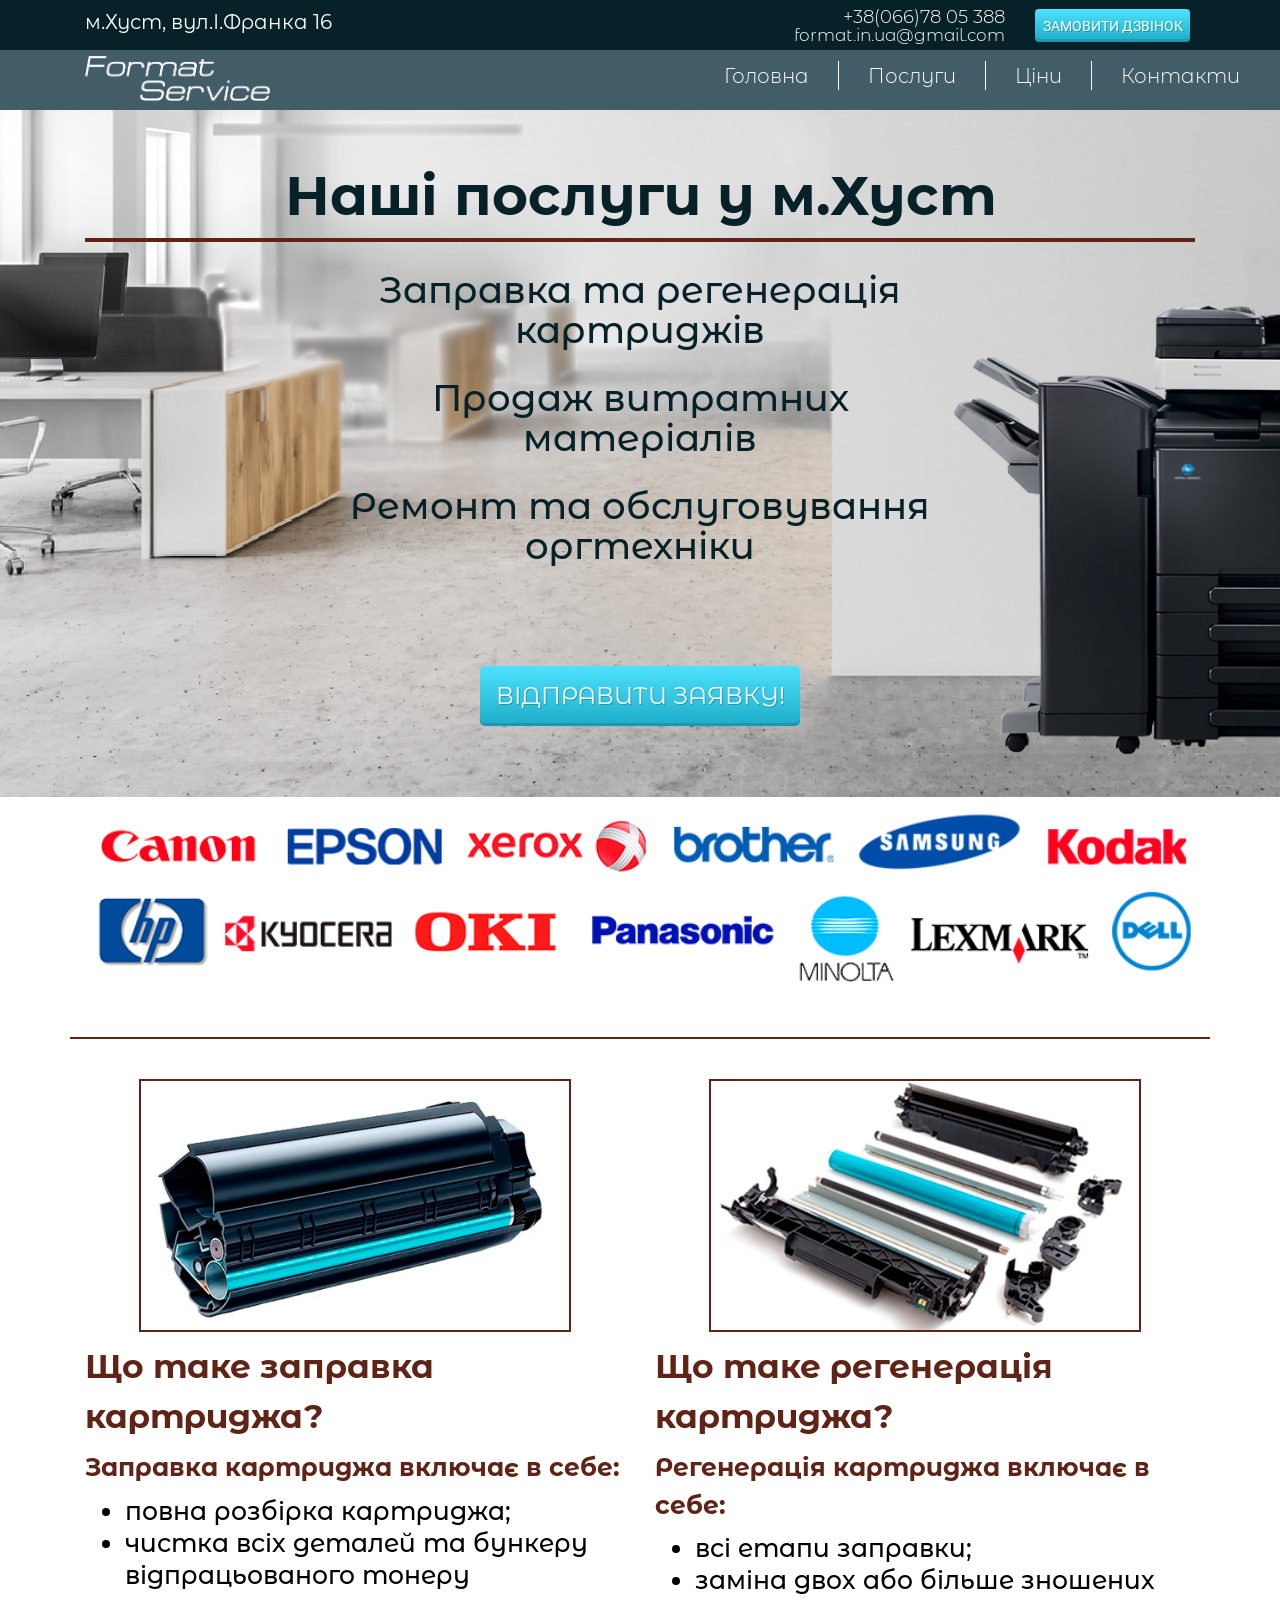
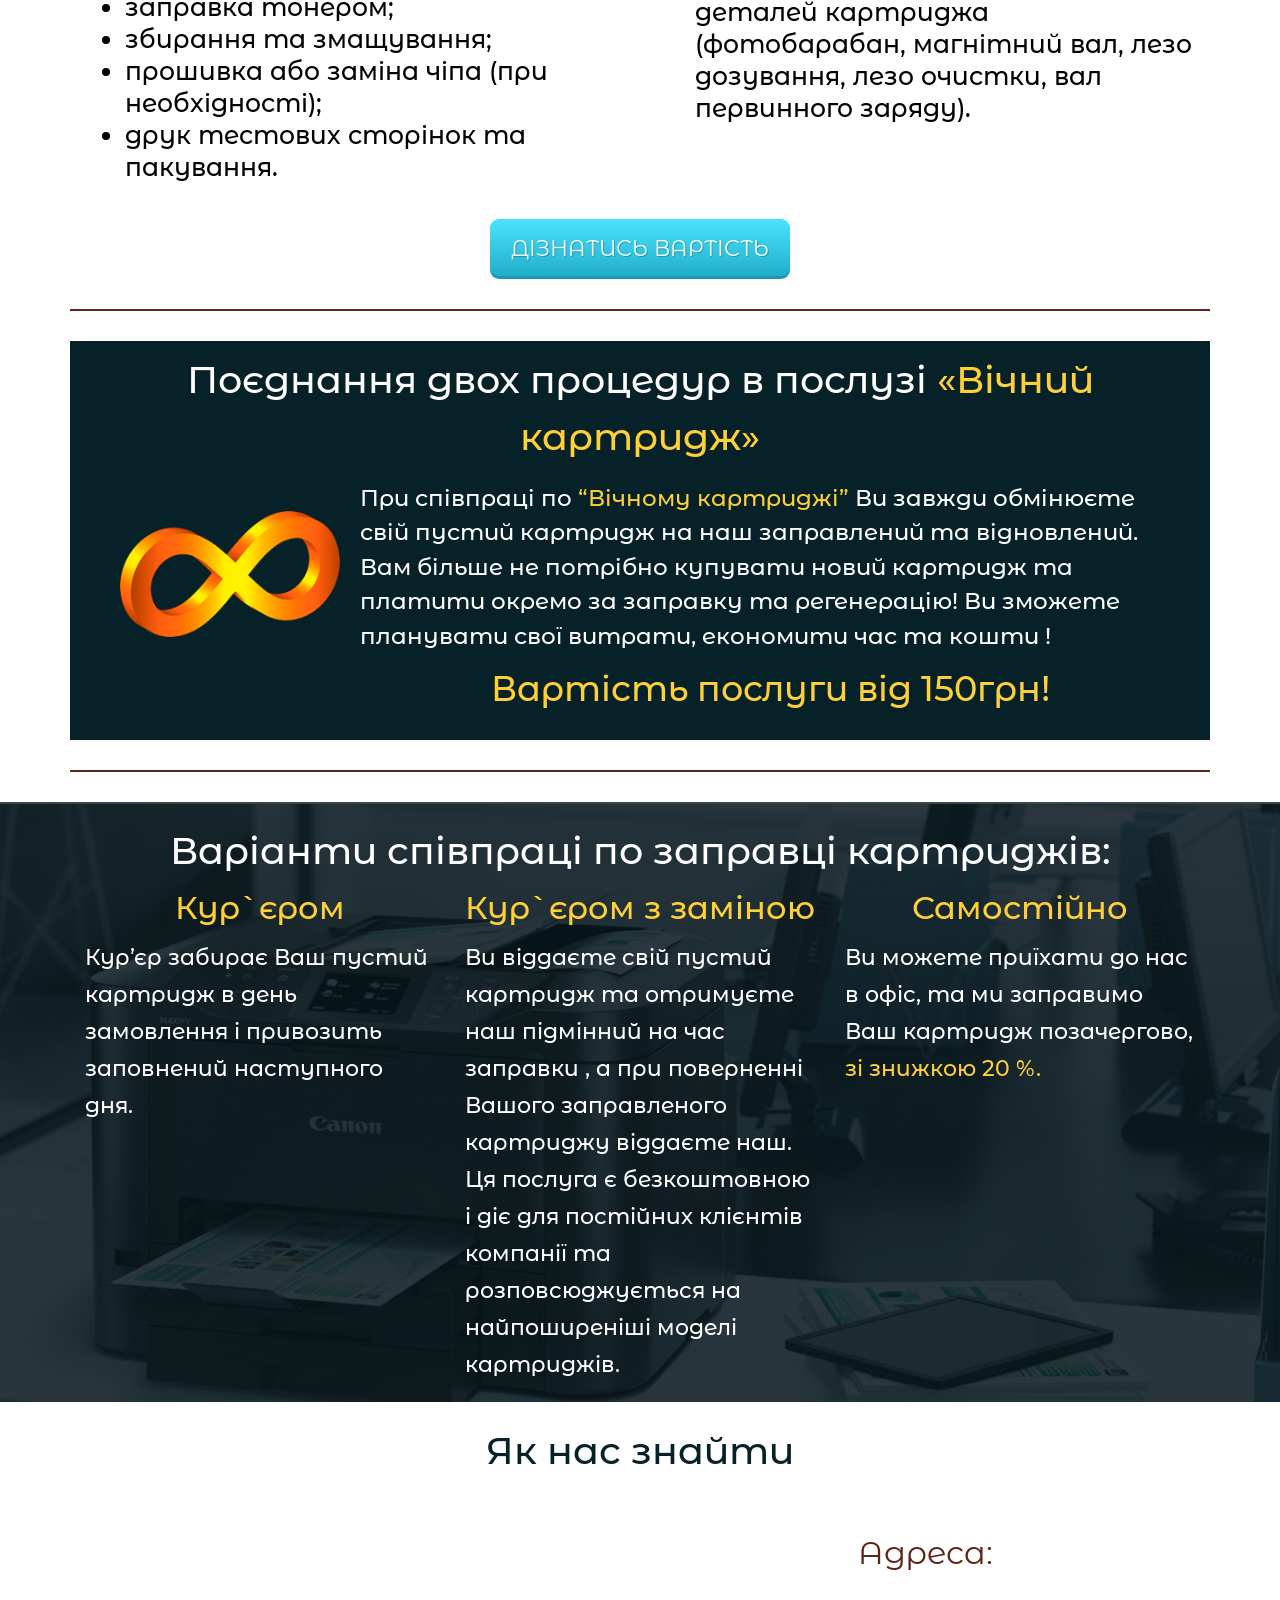
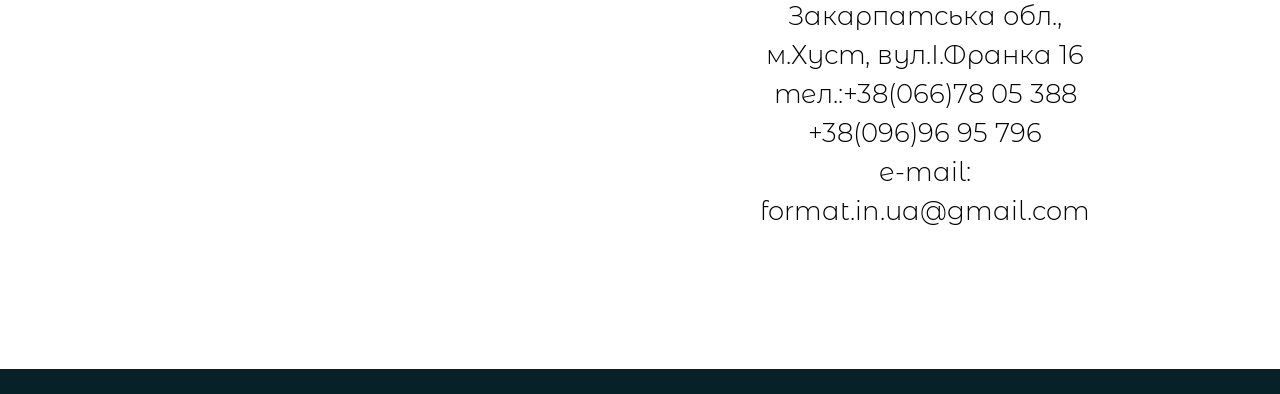
<file: index.html>
<!DOCTYPE html>
<html lang="ua">
<head>
    <meta charset="UTF-8">
    <meta name="viewport" content="width=device-width, initial-scale=1.0">
    <link rel="stylesheet" href="css/bootstrap-reboot.min.css">
    <link rel="stylesheet" href="css/bootstrap-grid.min.css">
    <link href="https://fonts.googleapis.com/css2?family=Montserrat+Alternates:ital,wght@0,500;1,700&family=Roboto:wght@300;400;500;700&display=swap" rel="stylesheet">
    <link rel="stylesheet" href="css/style.min.css">
    <title>FormatService</title>
</head>
<body>
    <header>
        <nav class="communication">
            <div class="container">
                <div class="row">
                    <div class="col-md-5">
                        <div class="communication_adres">м.Хуст, вул.І.Франка 16 </div>
                    </div>
                    <div class="col-12 col-sm-6 col-md-4 offset-md-1">
                        <div class="communication_phone">+38(066)78 05 388</div>
                        <div class="communication_email">format.in.ua@gmail.com</div>
                    </div>
                    <div class="communication_button col-sm-6 col-md-2">
                        <button class="communication_btn"><a href="tel:+380667805388" class="communication_call">Замовити дзвінок</a></button>
                    </div>
                </div>    
            </div>
            <div class="gamburger gamburger_active">
                <span></span>
                <span></span>
                <span></span>
            </div>
        </nav>
        <div class="subheader">
            <div class="container">
                <div class="row">
                    <div class="col-12 col-md-6">
                        <a href="#" class="subheader_logo"><img src="img/icons/logo.png" alt="logo"></a>
                    </div>
                    <div class="col-12 col-md-6">
                        <ul class=" subheader_active">
                            <li class="subheader_item"><a href="#" class="subheader_link">Головна</a></li>
                            <li class="subheader_item"><a href="#" class="subheader_link">Послуги</a></li>
                            <li class="subheader_item"><a href="#" class="subheader_link">Ціни</a></li>
                            <li class="subheader_item"><a href="#" class="subheader_link">Контакти</a></li>
                        </ul>
                    </div>
                </div>
            </div>
        </div>
    </header>
    <section class="services">
        <div class="container">
            <div class="row"></div>
                <h1>Наші послуги у м.Хуст</h1>
                <div class="services_line"></div>
                <div class="services_parts">
                    <div class="col-12">
                        <div class="services_parts1">
                            <div class="services_icons"></div>
                            <div class="services_title">Заправка та регенерація картриджів</div>
                        </div>
                        <div class="services_parts2">
                            <div class="services_icons"></div>
                            <div class="services_title">Продаж витратних матеріалів</div>
                        </div>
                        <div class="services_parts3">
                            <div class="services_icons"></div>
                            <div class="services_title">Ремонт та обслуговування оргтехніки</div>
                        </div>
                    </div>
                </div>
                <button class="services_btn">ВІДПРАВИТИ ЗАЯВКУ!</button>
            </div>
        </div>
    </section>
    <section class="info">
        <div class="container">
            <div class="row">
                <div class="info_brends"></div>
                <div class="info_line"></div>
                <div class="col-12 col-md-6">
                    <img src="img/image/posluga1.jpg" alt="cartridge">
                    <h2>Що таке заправка картриджа?</h2>
                    <h3>Заправка картриджа включає в себе:</h3>
                    <ul>
                        <li>повна розбірка картриджа;</li>
                        <li>чистка всіх деталей та бункеру відпрацьованого 
                            тонеру</li>
                        <li>заправка тонером;</li>
                        <li>збирання та змащування;</li>
                        <li>прошивка або заміна чіпа (при необхідності);</li>
                        <li>друк тестових сторінок та пакування.</li>
                </div>
                <div class="col-12 col-md-6">
                    <img src="img/image/posluga2.jpg" alt="cartridge">
                    <h2>Що таке регенерація картриджа?</h2>
                    <h3>Регенерація картриджа включає в себе:</h3>
                    <ul>
                        <li>всі етапи заправки;</li>
                        <li>заміна двох або більше зношених деталей 
                            картриджа (фотобарабан, магнітний вал, лезо 
                            дозування, лезо очистки, вал первинного заряду).</li>
                </div>
                <button class="info_btn">Дізнатись вартість</button>
                <div class="info_line"></div>
                <div class="info_infinity">
                    <h2>Поєднання двох процедур в послузі <span>«Вічний картридж»</span></h2>
                    <div class="info_block">
                        <div class="info_logo">
                            <img src="img/image/infinity.png" alt="infinity">
                        </div>
                        <div class="info_title">При співпраці по <span>“Вічному картриджі”</span> Ви завжди обмінюєте 
                            свій пустий картридж на наш заправлений та відновлений. 
                            Вам більше не потрібно купувати новий картридж та 
                            платити окремо за заправку та регенерацію! Ви зможете 
                            планувати свої витрати, економити час та кошти !
                            <h2><span>Вартість послуги від 150грн!</span></h2>             
                        </div>
                    </div>
                </div>
                <div class="info_line"></div>
            </div>
        </div>
    </section>
    <section class="cooperation">
        <div class="container">
            <div class="row">
                <div class="cooperation_header">Варіанти співпраці по заправці картриджів:</div>
                <div class="col-12 col-md-4">
                    <div class="cooperation_subheader">Кур`єром
                    </div>
                    <div class="cooperation_content">Кур’єр забирає Ваш пустий 
                        картридж в день замовлення і 
                        привозить заповнений 
                        наступного дня.</div>
                </div>
                <div class="col-12 col-md-4">
                    <div class="cooperation_subheader">Кур`єром з заміною
                    </div>
                    <div class="cooperation_content">Ви віддаєте свій пустий картридж 
                        та отримуєте наш підмінний на час 
                        заправки , а при поверненні Вашого 
                        заправленого картриджу віддаєте наш.
                        <br>
                        Ця послуга є безкоштовною і діє для 
                        постійних клієнтів компанії та 
                        розповсюджується на найпоширеніші 
                        моделі картриджів.</div>
                </div>
                <div class="col-12 col-md-4">
                    <div class="cooperation_subheader">Самостійно</div>
                    <div class="cooperation_content">Ви можете приїхати до нас в офіс, 
                        та ми заправимо Ваш картридж позачергово, <span> зі знижкою 20 %.</span></div>
                </div>
            </div>
        </div>
    </section>
    <section class="contact">
        <div class="container">
            <div class="row">
                <div class="contact_header">Як нас знайти</div>
                <div class="col-lg-6 col-md-7 ">
                    <div class="contact_map"><iframe src="https://www.google.com/maps/embed?pb=!1m18!1m12!1m3!1d279.6892594377638!2d23.294644540557854!3d48.1706318447704!2m3!1f0!2f0!3f0!3m2!1i1024!2i768!4f13.1!3m3!1m2!1s0x4738294732364b79%3A0xaaa1dd53a3867529!2sMahazyn%20Kantstovariv%20%22Format%22!5e0!3m2!1sru!2sua!4v1587458527262!5m2!1sru!2sua" width="600" height="450" frameborder="0" style="border:0;" allowfullscreen="" aria-hidden="false" tabindex="0"></iframe></div>
                </div>
                <div class="contact_box col-lg-6 col-md-5 ">
                    <div class="contact_subheader">Адреса:</div>
                    <div class="contact_content">Закарпатська обл., <br> м.Хуст, вул.І.Франка 16 <br> тел.:+38(066)78 05 388  <br> +38(096)96 95 796 <br> e-mail: format.in.ua@gmail.com </div>
                </div>
            </div>
        </div>
    </section>
    <footer>
        <div class="footer_resume">

        </div>
    </footer>
</body>
</html>
</file>
<file: css/style.min.css>
*{margin:0}*{font-family:'Montserrat Alternates', sans-serif}header{position:relative;height:70px}nav{position:relative;width:100%;height:50px;background-color:#072128;padding-top:2px;position:fixed;z-index:2}span{color:#ffd035}.communication{display:-webkit-box;display:-ms-flexbox;display:flex;-webkit-box-pack:justify;-ms-flex-pack:justify;justify-content:space-between}.communication_adres{margin-top:5px;color:#fff;font-size:20px;font-weight:400;font-family:'Montserrat Alternates', sans-serif}.communication_phone{display:-webkit-box;display:-ms-flexbox;display:flex;-webkit-box-pack:end;-ms-flex-pack:end;justify-content:flex-end;margin-top:6px;font-size:18px;font-weight:300;line-height:18px;color:#fff;text-transform:uppercase;font-family:'Montserrat Alternates', sans-serif}.communication_email{display:-webkit-box;display:-ms-flexbox;display:flex;-webkit-box-pack:end;-ms-flex-pack:end;justify-content:flex-end;margin-top:2px;font-size:17px;line-height:15px;font-weight:300;color:#fff;font-family:'Montserrat Alternates', sans-serif}.communication_btn{margin-top:7px;width:155px;height:33px;-webkit-box-shadow:inset 0 -3px 0 rgba(0,0,0,0.12);box-shadow:inset 0 -3px 0 rgba(0,0,0,0.12);border:none;border-radius:4px;background-image:-webkit-gradient(linear, left bottom, left top, from(#1eacc7), to(#4ce2ff));background-image:linear-gradient(to top, #1eacc7 0%, #4ce2ff 100%);text-shadow:1px 1px 0 rgba(0,0,0,0.21)}.communication_btn:hover{background-image:none;background-color:#2aa8e2}.communication_call{text-decoration:none;color:#fff;font-size:14px;font-weight:400;font-family:'Roboto', sans-serif;text-transform:uppercase}.subheader{position:absolute;top:50px;width:100%;height:60px;background-color:#425c68}.subheader_logo{display:block;max-width:100%;margin-top:6px}.subheader_logo img{height:45px}.subheader_active{display:-webkit-box;display:-ms-flexbox;display:flex;-webkit-box-pack:space-evenly;-ms-flex-pack:space-evenly;justify-content:space-evenly;height:29px;margin-top:11px;list-style-type:none}.subheader_link{color:#fff;font-size:20px;font-weight:300;font-family:'Montserrat Alternates', sans-serif}.subheader_item{border-right:1px solid white;padding-right:29px;padding-left:29px}.subheader_item:last-child{border-right:none;padding-right:0}.services{margin-top:14px;min-height:700px;background:url("../img/bg/printerbg.jpg") center center/cover no-repeat;padding:71px 0}.services h1{text-align:center;font-size:55px;color:#072128;margin-bottom:0;font-family:'Montserrat Alternates', sans-serif;font-weight:700}.services_line{margin:0 auto;width:100%;height:4px;background-color:#602417}.services_parts1{display:-webkit-box;display:-ms-flexbox;display:flex;-webkit-box-pack:center;-ms-flex-pack:center;justify-content:center;-webkit-box-align:center;-ms-flex-align:center;align-items:center;margin-top:28px}.services_parts2{display:-webkit-box;display:-ms-flexbox;display:flex;-webkit-box-pack:center;-ms-flex-pack:center;justify-content:center;-webkit-box-align:center;-ms-flex-align:center;align-items:center;margin-top:28px}.services_parts3{display:-webkit-box;display:-ms-flexbox;display:flex;-webkit-box-pack:center;-ms-flex-pack:center;justify-content:center;-webkit-box-align:center;-ms-flex-align:center;align-items:center;margin-top:28px}.services_title{font-size:37px;font-weight:500;line-height:40px;color:#072128;text-align:center;font-family:'Montserrat Alternates', sans-serif;width:600px}.services_btn{display:block;margin:0 auto;margin-top:100px;width:320px;height:60px;-webkit-box-shadow:inset 0 -3px 0 rgba(0,0,0,0.12);box-shadow:inset 0 -3px 0 rgba(0,0,0,0.12);border:none;border-radius:5px;background-image:-webkit-gradient(linear, left bottom, left top, from(#1eacc7), to(#4ce2ff));background-image:linear-gradient(to top, #1eacc7 0%, #4ce2ff 100%);text-shadow:1px 1px 0 rgba(0,0,0,0.21);color:#fff;font-size:24px;font-weight:400;text-transform:uppercase}.services_btn:hover{background-image:none;background-color:#2aa8e2}.info_brends{background:url("../img/image/brand.png") center center/cover no-repeat;width:100%;height:200px;margin-bottom:10px}.info img{display:block;margin:0 auto;margin-top:40px;border:2px #602417 solid;width:80%}.info h2{margin-top:10px;color:#602417;font-size:33px;font-weight:700}.info h3{color:#602417;font-size:25px;font-weight:700}.info li{color:#000;font-size:25px;font-weight:500;line-height:32px}.info_btn{display:block;margin:0 auto;margin-top:20px;width:300px;height:60px;-webkit-box-shadow:inset 0 -3px 0 rgba(0,0,0,0.12);box-shadow:inset 0 -3px 0 rgba(0,0,0,0.12);border:none;border-radius:9px;background-image:-webkit-gradient(linear, left bottom, left top, from(#1eacc7), to(#4ce2ff));background-image:linear-gradient(to top, #1eacc7 0%, #4ce2ff 100%);text-shadow:1px 1px 0 rgba(0,0,0,0.21);color:#fff;font-size:22px;font-weight:400;text-transform:uppercase}.info_btn:hover{background-image:none;background-color:#2aa8e2}.info_line{width:100%;height:2px;background-color:#602417;margin-top:30px}.info_infinity{width:100%;min-height:300px;background-color:#072128;margin-top:30px}.info_infinity h2{text-align:center;color:#fff;font-size:38px;font-weight:500}.info_block{display:-webkit-box;display:-ms-flexbox;display:flex;margin:16px 30px}.info_logo{padding:30px 20px}.info_logo img{width:220px;border:none;margin-top:0}.info_title{color:#fff;font-size:23px;font-weight:500}.info_title h2{font-size:35px;font-weight:500}.cooperation{margin-top:30px;width:100%;height:600px;background:url("../img/bg/cooperation.jpg") center center/cover no-repeat}.cooperation_header{width:100%;color:#fff;font-size:38px;font-weight:500;text-align:center;margin-top:20px}.cooperation_subheader{color:#ffd035;font-size:32px;font-weight:500;text-align:center;margin-top:5px}.cooperation_content{color:#fff;font-size:22px;font-weight:500;margin-top:7px;line-height:37px}.contact{width:100%;min-height:400px;padding:20px 40px}.contact_header{display:-webkit-box;display:-ms-flexbox;display:flex;-webkit-box-pack:center;-ms-flex-pack:center;justify-content:center;width:100%;color:#072128;font-size:38px;font-weight:500}.contact_map{display:-webkit-box;display:-ms-flexbox;display:flex;-webkit-box-pack:center;-ms-flex-pack:center;justify-content:center;margin-top:20px}.contact_box{padding:50px 80px}.contact_subheader{text-align:center;color:#602417;font-size:32px;font-weight:400}.contact_content{margin-top:20px;color:#000;font-size:26px;font-weight:300;text-align:center}footer{display:block;width:100%;height:25px;background-color:#072128}@media (max-width: 1200px){.subheader_item{padding-right:25px;padding-left:25px}.services{padding:22px 0;min-height:533px}.services h1{font-size:45px;font-weight:700}.services_line{width:700px}.services_icons{display:none}.services_parts1{margin-left:0;display:-webkit-box;display:-ms-flexbox;display:flex;-webkit-box-pack:center;-ms-flex-pack:center;justify-content:center}.services_parts2{margin-left:0;display:-webkit-box;display:-ms-flexbox;display:flex;-webkit-box-pack:center;-ms-flex-pack:center;justify-content:center}.services_parts3{margin-left:0;display:-webkit-box;display:-ms-flexbox;display:flex;-webkit-box-pack:center;-ms-flex-pack:center;justify-content:center}.services_title{font-weight:700;line-height:30px;font-size:30px;width:530px}.services_btn{margin-top:60px}.info_brends{height:188px}.cooperation{height:512px}.cooperation_subheader{margin-top:14px;line-height:40px;font-size:30px}.cooperation_content{margin-top:5px;line-height:30px}}@media (max-width: 991px){.communication_button{padding:0}.subheader_item{padding-right:15px;padding-left:15px}.services{margin-top:27px}.services_parts1{margin-left:0;display:-webkit-box;display:-ms-flexbox;display:flex;-webkit-box-pack:center;-ms-flex-pack:center;justify-content:center}.services_parts2{margin-left:0;display:-webkit-box;display:-ms-flexbox;display:flex;-webkit-box-pack:center;-ms-flex-pack:center;justify-content:center}.services_parts3{margin-left:0;display:-webkit-box;display:-ms-flexbox;display:flex;-webkit-box-pack:center;-ms-flex-pack:center;justify-content:center}.services_title{font-weight:700;line-height:30px;font-size:30px;width:530px}.info_brends{height:140px}.info img{width:215px}.info h2{font-size:25px}.info h3{font-size:17px}.info li{font-size:16px}.info_title{font-size:19px}.cooperation{height:435px}.cooperation_header{font-size:28px}.cooperation_subheader{font-size:19px;margin:0}.cooperation_content{font-size:14px;line-height:22px}.contact_box{padding:50px 27px}.contact_content{font-size:21px}}@media (max-width: 767px){.communication_call{font-size:12px}.communication_btn{width:135px;height:32px}.communication_phone{font-size:15px}.communication_email{font-size:15px}.communication_adres{display:none}.subheader{top:45px;height:42px}.subheader_active{margin-top:6px;-webkit-box-pack:justify;-ms-flex-pack:justify;justify-content:space-between;padding-left:0}.subheader_item{height:22px;padding:0 32px}.subheader_link{font-size:17px;line-height:19px}.subheader img{display:none}.services{min-height:200px;padding-top:6px}.services h1{font-size:24px}.services_line{width:70vw;height:2px}.services_parts1{margin-top:15px;display:-webkit-box;display:-ms-flexbox;display:flex;-webkit-box-pack:center;-ms-flex-pack:center;justify-content:center}.services_parts2{margin-top:15px;display:-webkit-box;display:-ms-flexbox;display:flex;-webkit-box-pack:center;-ms-flex-pack:center;justify-content:center}.services_parts3{margin-top:15px;display:-webkit-box;display:-ms-flexbox;display:flex;-webkit-box-pack:center;-ms-flex-pack:center;justify-content:center}.services_title{font-size:18px;line-height:16px;width:285px}.services_btn{margin-top:24px;width:220px;height:43px;font-size:15px}.info_brends{height:105px}.info img{width:50vw;display:block;margin:17px auto;border:#e1e1e1 3px solid}.info h2{text-align:center;font-size:24px;line-height:31px;font-family:'Montserrat Alternates', sans-serif}.info h3{text-align:center;font-size:20px;font-family:'Montserrat Alternates', sans-serif}.info li{padding-left:14px;font-size:20px;font-family:'Montserrat Alternates', sans-serif}.info_logo{display:none}.info_infinity{padding:0 10px}.info_title{font-size:22px;text-align:justify;line-height:29px;margin-top:10px;font-weight:300}.cooperation{height:680px}.cooperation_header{font-size:33px;line-height:30px}.cooperation_subheader{font-size:33px}.cooperation_content{font-size:24px;line-height:27px;text-align:justify}.contact_box{padding:25px}}@media (max-width: 576px){.gamburger{display:block;width:30px;height:15px;position:absolute;top:50%;-webkit-transform:translateY(-50%);transform:translateY(-50%);right:12px}.gamburger span{display:block;background-color:#fff;width:100%;height:2px;margin-bottom:3px;-webkit-transition:0.8s all;transition:0.8s all}.subheader{display:none}.communication{background-color:#031c22e0;height:38px}.communication_phone{-webkit-box-pack:start;-ms-flex-pack:start;justify-content:flex-start;font-size:11px;line-height:12px;margin-top:3px}.communication_email{-webkit-box-pack:start;-ms-flex-pack:start;justify-content:flex-start;font-size:11px}.communication_btn{display:none}.services{margin-top:4px;position:relative;top:-32px;margin-top:0;padding-top:0;padding-bottom:15px;min-height:195px}.services h1{font-size:19px;margin-top:6px}.services_line{width:65vw;height:2px}.services_parts1{margin-top:10px}.services_parts2{margin-top:10px}.services_parts3{margin-top:10px}.services_title{font-size:14px;line-height:14px;width:230px}.services_icons{display:none}.services_btn{margin-top:14px;width:150px;height:26px;font-size:10px}.info_brends{display:none}.info_line{margin:0 auto;margin-top:0;width:80vw}.info img{width:44vw}.info h2{font-size:16px;line-height:20px}.info h3{font-size:13px}.info li{padding-left:0;font-size:13px;line-height:18px}.info_btn{width:155px;height:31px;font-size:11px;margin-bottom:30px;margin-top:0}.info_infinity{margin-bottom:30px}.info_title{width:100%;font-size:13px;line-height:17px}.cooperation{padding:0 38px;height:545px}.cooperation_header{font-size:17px;line-height:19px}.cooperation_subheader{font-size:21px}.cooperation_content{font-size:13px;line-height:19px}.contact_header{font-size:20px}.contact_subheader{font-size:20px}.contact_content{font-size:14px;line-height:19px}}@media (max-width: 320px){.communication_phone{-webkit-box-pack:center;-ms-flex-pack:center;justify-content:center}.communication_email{-webkit-box-pack:center;-ms-flex-pack:center;justify-content:center}.communication_btn{display:none}.services{min-height:182px}.services h1{margin-top:6px;font-size:17px}.services_parts1{margin-top:7px}.services_parts2{margin-top:6px}.services_parts3{margin-top:6px}.services_title{font-size:12px;line-height:13px;width:209px}.services_btn{margin-top:12px;width:128px;height:28px;font-size:9px}.info_brends{display:none}.info_line{margin-top:0}.info h2{font-size:16px;line-height:20px}.info h3{font-size:13px}.info li{font-size:13px;line-height:13px}.info_btn{width:138px;height:31px;font-size:10px;margin-bottom:15px}.info_title{font-size:11px;line-height:14px}.info_infinity{margin:20px 0;min-height:260px}.cooperation{height:540px;margin:20px 0}.cooperation_header{font-size:19px;line-height:20px}.cooperation_subheader{font-size:20px;line-height:21px;margin:12px auto}.cooperation_content{font-size:12px;line-height:16px}.contact{padding-top:0}.contact_box{padding:9px}.contact_header{font-size:23px}.contact_subheader{font-size:23px}.contact_content{font-size:13px;margin-top:0}}
/*# sourceMappingURL=style.min.css.map */
</file>
